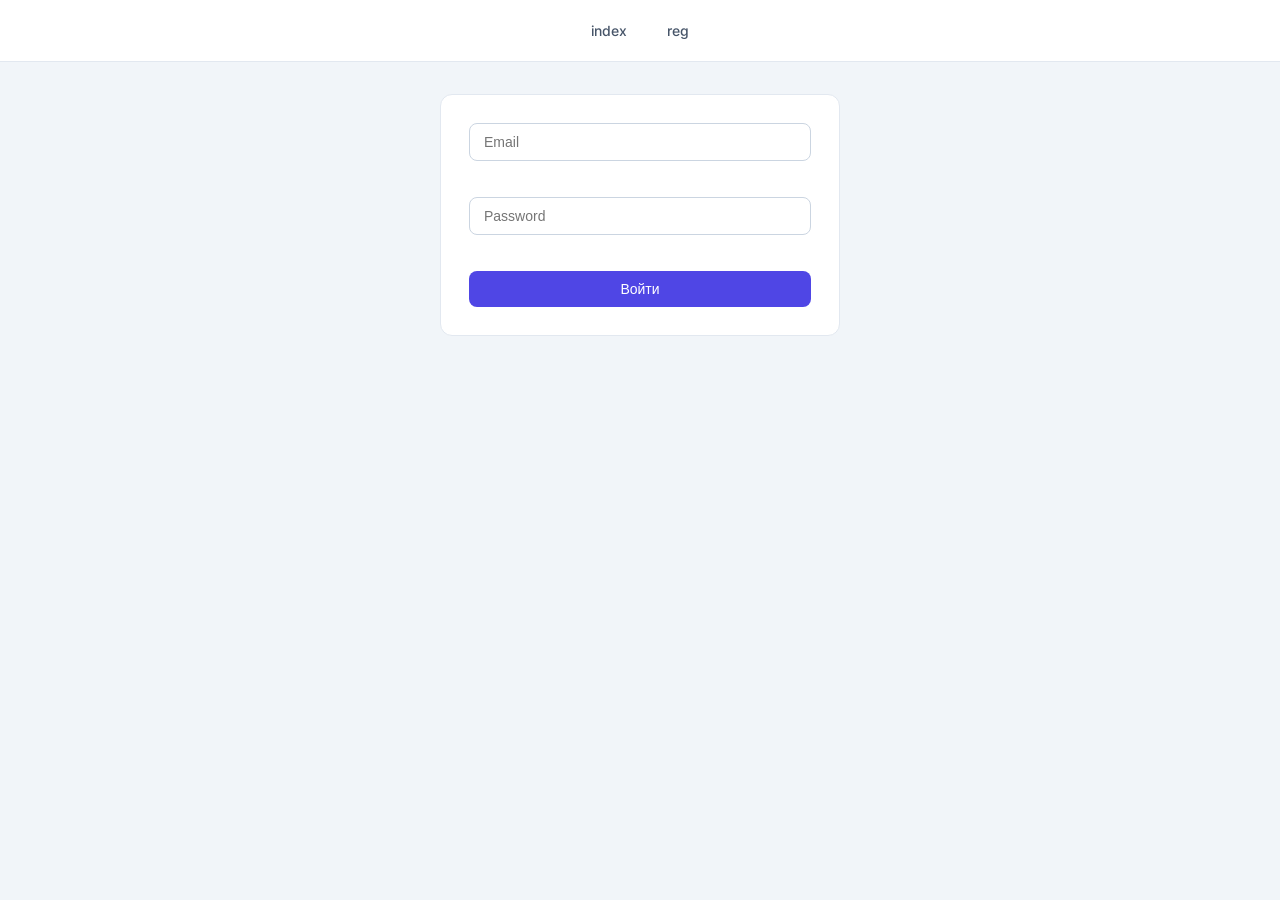
<file: login.html>
<!doctype html>
<html lang="ru">
<head>
    <meta charset="UTF-8">
    <meta name="viewport"
          content="width=device-width, user-scalable=no, initial-scale=1.0, maximum-scale=1.0, minimum-scale=1.0">
    <meta http-equiv="X-UA-Compatible" content="ie=edge">
    <title>Document</title>
    <link rel="stylesheet" href="src/assets/styles/style.css">
</head>
<body>
<header class="header">
    <nav class="nav">
        <a href="index.html">index</a>
        <a href="reg.html">reg</a>
    </nav>
</header>

<main class="main">
    <form id="login-form" class="form">
        <label class="text-field">
            <input type="text" class="text-field__input" name="email" placeholder="Email">
            <span class="text-field__error"></span>
        </label>
        <label class="text-field">
            <input type="password" class="text-field__input" name="password" placeholder="Password">
            <span class="text-field__error"></span>
        </label>
        <button type="submit" class="button">Войти</button>
    </form>
</main>

<div class="loader-wrapper">
    <img src="src/assets/icons/loader.svg" alt="" class="loader">
</div>

<script src="src/pages/login.js" type="module"></script>
<script>
    document.addEventListener('DOMContentLoaded', function() {
        var loader = document.querySelector('.loader-wrapper');
        if (loader) {
            loader.classList.add('loader-wrapper_stopped');
        }
    });
</script>
</body>
</html>
</file>
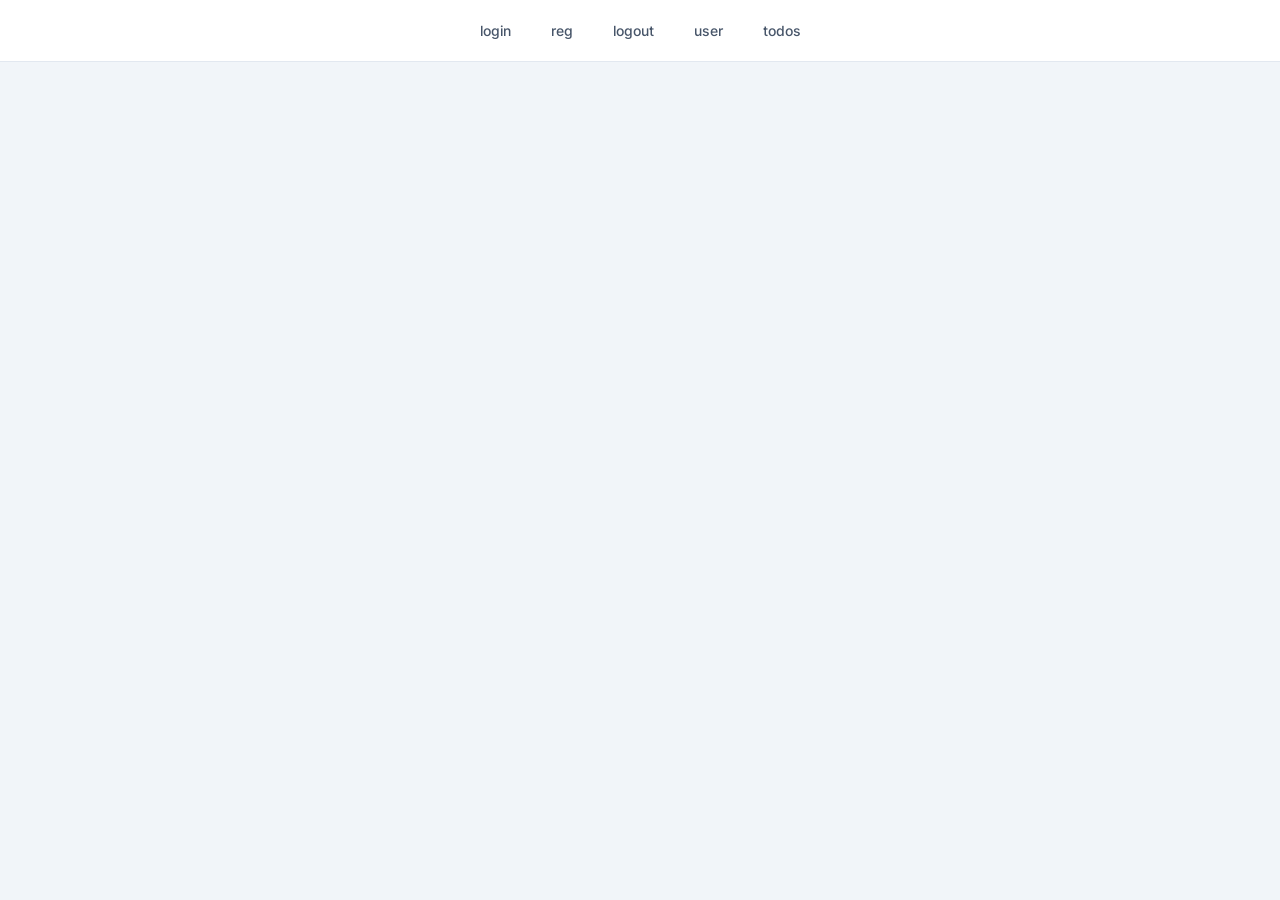
<file: logout.html>
<!doctype html>
<html lang="ru">
<head>
    <meta charset="UTF-8">
    <meta name="viewport"
          content="width=device-width, user-scalable=no, initial-scale=1.0, maximum-scale=1.0, minimum-scale=1.0">
    <meta http-equiv="X-UA-Compatible" content="ie=edge">
    <title>Document</title>
    <link rel="stylesheet" href="src/assets/styles/style.css">
</head>
<body>
<header class="header">
    <nav class="nav">
        <a href="index.html">index</a>
        <a href="login.html">login</a>
        <a href="reg.html">reg</a>
    </nav>
</header>

<main class="main">
</main>

<div class="loader-wrapper">
    <img src="src/assets/icons/loader.svg" alt="" class="loader">
</div>

<script src="src/pages/logout.js" type="module"></script>
<script>
    document.addEventListener('DOMContentLoaded', function() {
        var loader = document.querySelector('.loader-wrapper');
        if (loader) {
            loader.classList.add('loader-wrapper_stopped');
        }
    });
</script>
</body>
</html>
</file>
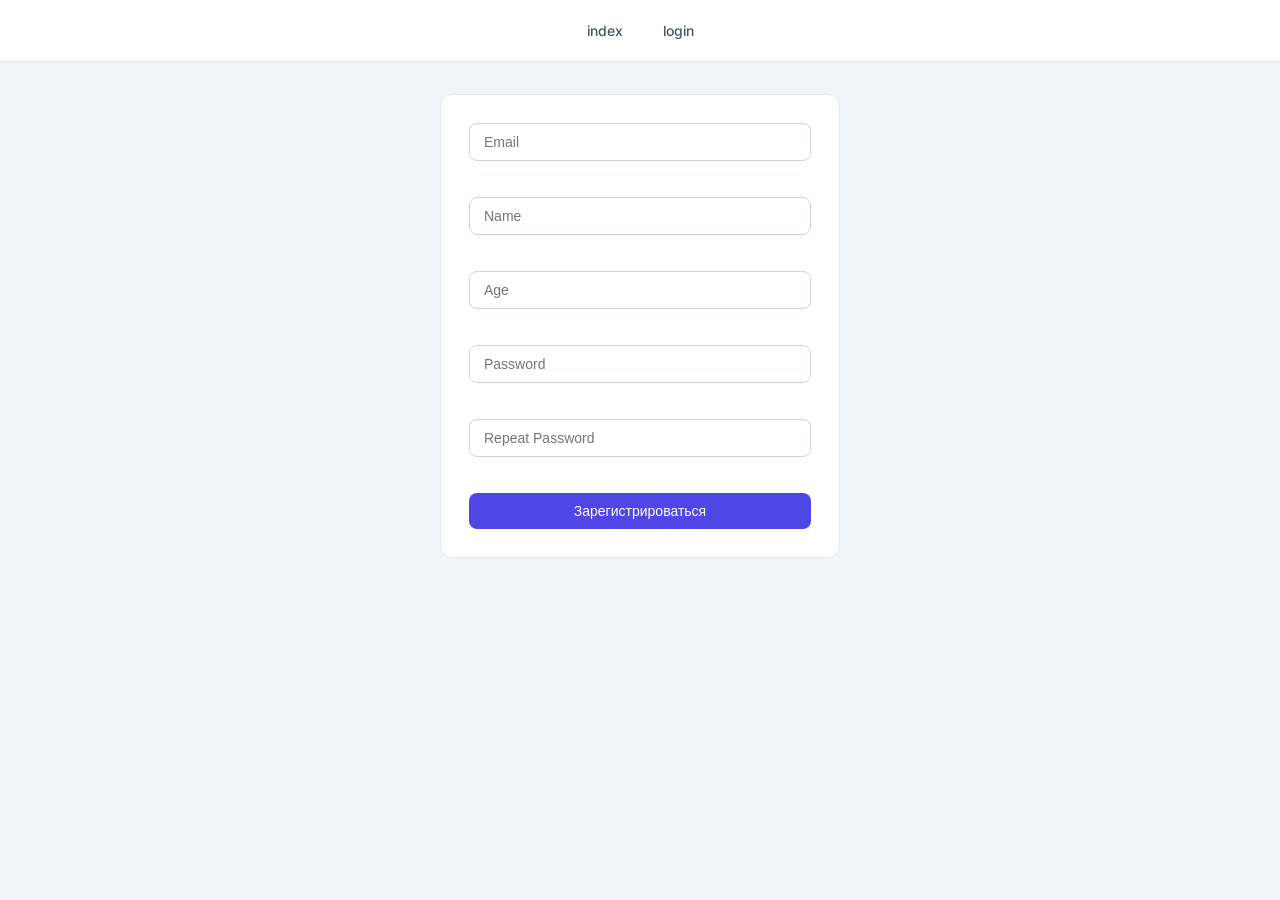
<file: reg.html>
<!doctype html>
<html lang="ru">
<head>
    <meta charset="UTF-8">
    <meta name="viewport"
          content="width=device-width, user-scalable=no, initial-scale=1.0, maximum-scale=1.0, minimum-scale=1.0">
    <meta http-equiv="X-UA-Compatible" content="ie=edge">
    <title>Document</title>
    <link rel="stylesheet" href="src/assets/styles/style.css">
</head>
<body>
<header class="header">
    <nav class="nav">
        <a href="index.html">index</a>
        <a href="login.html">login</a>
    </nav>
</header>

<main class="main">
    <form id="login-form" class="form">
        <label class="text-field">
            <input type="text" class="text-field__input" name="email" placeholder="Email">
            <span class="text-field__error"></span>
        </label>
        <label class="text-field">
            <input type="text" class="text-field__input" name="name" placeholder="Name">
            <span class="text-field__error"></span>
        </label>
        <label class="text-field">
            <input type="number" class="text-field__input" name="age" placeholder="Age">
            <span class="text-field__error"></span>
        </label>
        <label class="text-field">
            <input type="password" class="text-field__input" name="password" placeholder="Password">
            <span class="text-field__error"></span>
        </label>
        <label class="text-field">
            <input type="password" class="text-field__input" name="password-repeat" placeholder="Repeat Password">
            <span class="text-field__error"></span>
        </label>
        <button type="submit" class="button">Зарегистрироваться</button>
    </form>
</main>

<div class="loader-wrapper">
    <img src="src/assets/icons/loader.svg" alt="" class="loader">
</div>

<script src="src/pages/reg.js" type="module"></script>
<script>
    document.addEventListener('DOMContentLoaded', function() {
        var loader = document.querySelector('.loader-wrapper');
        if (loader) {
            loader.classList.add('loader-wrapper_stopped');
        }
    });
</script>
</body>
</html>
</file>
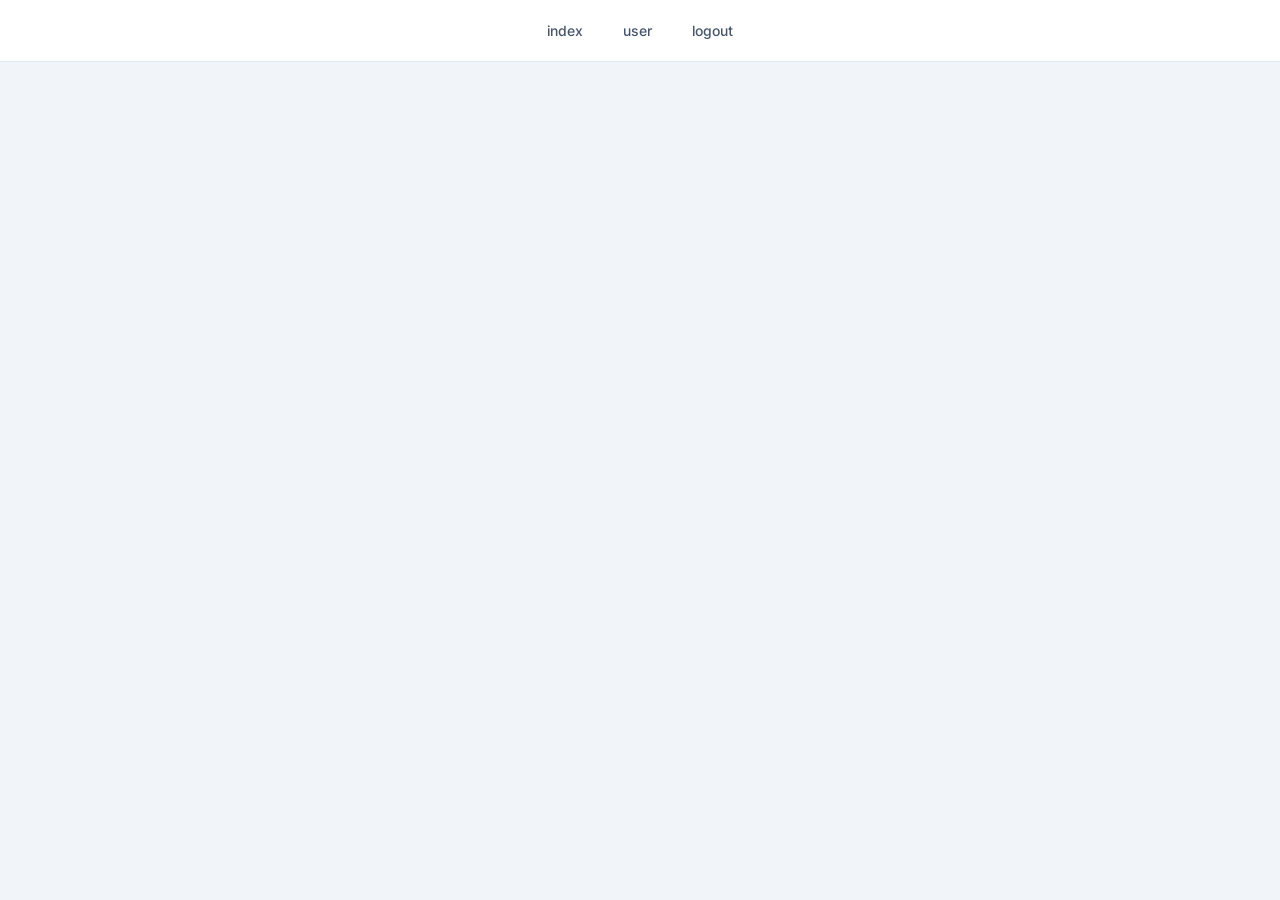
<file: todos.html>
<!doctype html>
<html lang="ru">
<head>
    <meta charset="UTF-8">
    <meta name="viewport"
          content="width=device-width, user-scalable=no, initial-scale=1.0, maximum-scale=1.0, minimum-scale=1.0">
    <meta http-equiv="X-UA-Compatible" content="ie=edge">
    <title>Document</title>
    <link rel="stylesheet" href="src/assets/styles/style.css">
</head>
<body>
<header class="header">
    <nav class="nav">
        <a href="index.html">index</a>
        <a href="user.html">user</a>
        <a href="logout.html">logout</a>
    </nav>
</header>

<main class="main">
</main>

<div class="loader-wrapper">
    <img src="src/assets/icons/loader.svg" alt="" class="loader">
</div>

<script src="src/pages/todos.js" type="module"></script>
<script>
    document.addEventListener('DOMContentLoaded', function() {
        var loader = document.querySelector('.loader-wrapper');
        if (loader) {
            loader.classList.add('loader-wrapper_stopped');
        }
    });
</script>
</body>
</html>
</file>
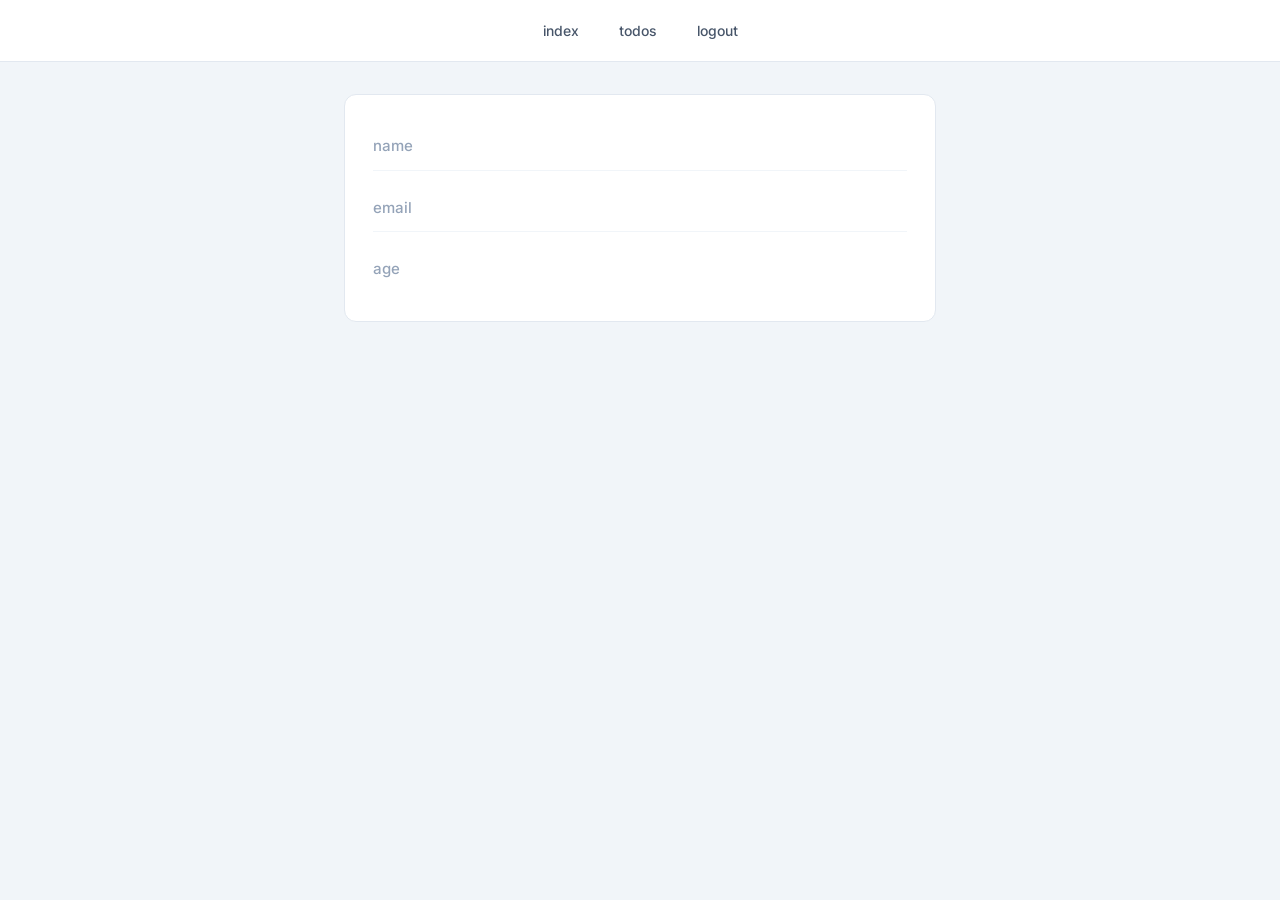
<file: user.html>
<!doctype html>
<html lang="ru">
<head>
    <meta charset="UTF-8">
    <meta name="viewport"
          content="width=device-width, user-scalable=no, initial-scale=1.0, maximum-scale=1.0, minimum-scale=1.0">
    <meta http-equiv="X-UA-Compatible" content="ie=edge">
    <title>Document</title>
    <link rel="stylesheet" href="src/assets/styles/style.css">
</head>
<body>
<header class="header">
    <nav class="nav">
        <a href="index.html">index</a>
        <a href="todos.html">todos</a>
        <a href="logout.html">logout</a>
    </nav>
</header>

<main class="main">
    <div class="user-info" id="user-info">
        <div class="user-info__item">
            <span>name</span>
            <span data-user-name></span>
        </div>
        <div class="user-info__item">
            <span>email</span>
            <span data-user-email></span>
        </div>
        <div class="user-info__item">
            <span>age</span>
            <span data-user-age></span>
        </div>
    </div>
</main>

<div class="loader-wrapper">
    <img src="src/assets/icons/loader.svg" alt="" class="loader">
</div>

<script src="src/pages/user.js" type="module"></script>
<script>
    document.addEventListener('DOMContentLoaded', function() {
        var loader = document.querySelector('.loader-wrapper');
        if (loader) {
            loader.classList.add('loader-wrapper_stopped');
        }
    });
</script>
</body>
</html>
</file>
<file: src/assets/styles/style.css>
@import "./global.css";
@import "./fonts.css";
@import "./header.css";
@import "./main.css";
@import "./loader.css";
@import "./form.css";
@import "./text-field.css";
@import "./button.css";
*,
*::before,
*::after {
    box-sizing: border-box;
    margin: 0;
    padding: 0;
}

body {
    font-family: 'Inter', 'Segoe UI', Arial, sans-serif;
    background: #f1f5f9;
    color: #1e293b;
    min-height: 100vh;
    line-height: 1.5;
}

/* хедер и навигация */
.header {
    background: #fff;
    border-bottom: 1px solid #e2e8f0;
    padding: 0 24px;
    position: sticky;
    top: 0;
    z-index: 10;
}

.nav {
    max-width: 960px;
    margin: 0 auto;
    display: flex;
    gap: 8px;
    padding: 12px 0;
}

.nav a {
    text-decoration: none;
    color: #475569;
    padding: 8px 16px;
    border-radius: 6px;
    font-size: 14px;
    font-weight: 500;
    transition: all 0.2s;
}

.nav a:hover {
    background: #f1f5f9;
    color: #4f46e5;
}

/* основной контент */
.main {
    max-width: 640px;
    margin: 32px auto;
    padding: 0 24px;
}

/* формы */
.form {
    background: #fff;
    padding: 28px;
    border-radius: 12px;
    border: 1px solid #e2e8f0;
    display: flex;
    flex-direction: column;
    gap: 16px;
}

.text-field {
    display: flex;
    flex-direction: column;
    gap: 4px;
}

.text-field__input {
    padding: 10px 14px;
    border: 1px solid #cbd5e1;
    border-radius: 8px;
    font-size: 14px;
    outline: none;
    transition: border-color 0.2s;
}

.text-field__input:focus {
    border-color: #4f46e5;
    box-shadow: 0 0 0 3px rgba(79, 70, 229, 0.1);
}

.text-field__error {
    font-size: 12px;
    color: #dc2626;
    min-height: 16px;
}

/* кнопки */
.button {
    padding: 10px 20px;
    background: #4f46e5;
    color: #fff;
    border: none;
    border-radius: 8px;
    font-size: 14px;
    font-weight: 500;
    cursor: pointer;
    transition: background 0.2s;
}

.button:hover {
    background: #4338ca;
}

.button:active {
    transform: scale(0.98);
}

/* профиль */
.user-info {
    background: #fff;
    padding: 28px;
    border-radius: 12px;
    border: 1px solid #e2e8f0;
    display: flex;
    flex-direction: column;
    gap: 14px;
}

.user-info__item {
    display: flex;
    justify-content: space-between;
    padding: 12px 0;
    border-bottom: 1px solid #f1f5f9;
    font-size: 15px;
}

.user-info__item:last-child {
    border-bottom: none;
}

.user-info__item span:first-child {
    color: #94a3b8;
    font-weight: 500;
}

/* todos */
#add-todo-form {
    display: flex;
    gap: 10px;
    align-items: flex-start;
    margin-bottom: 24px;
}

#add-todo-form .text-field {
    flex: 1;
    margin-bottom: 0;
}

#add-todo-form .button {
    white-space: nowrap;
    height: 42px;
    padding: 0 20px;
}

.todo-item {
    display: flex;
    align-items: center;
    gap: 12px;
    padding: 14px 16px;
    background: #fff;
    border: 1px solid #e2e8f0;
    border-radius: 10px;
    margin-bottom: 8px;
    transition: box-shadow 0.2s;
}

.todo-item:hover {
    box-shadow: 0 2px 12px rgba(0, 0, 0, 0.05);
}

.todo-checkbox {
    width: 18px;
    height: 18px;
    cursor: pointer;
    accent-color: #4f46e5;
    flex-shrink: 0;
}

.todo-description {
    flex: 1;
    font-size: 15px;
    color: #1e293b;
    word-break: break-word;
}

.todo-delete {
    flex-shrink: 0;
    padding: 6px 14px;
    font-size: 13px;
    background: #fee2e2;
    color: #dc2626;
    border: none;
    border-radius: 6px;
    cursor: pointer;
    transition: background 0.2s;
}

.todo-delete:hover {
    background: #fecaca;
}

#todos-list p {
    text-align: center;
    color: #94a3b8;
    padding: 40px 0;
    font-size: 15px;
}

/* лоадер */
.loader-wrapper {
    position: fixed;
    top: 0;
    left: 0;
    right: 0;
    bottom: 0;
    display: flex;
    align-items: center;
    justify-content: center;
    background: rgba(255, 255, 255, 0.7);
    z-index: 100;
    backdrop-filter: blur(2px);
}

.loader-wrapper_stopped {
    display: none;
}

.loader {
    width: 40px;
    height: 40px;
    animation: loading 0.8s linear infinite;
}

@keyframes loading {
    from {
        transform: rotate(0deg);
    }
    to {
        transform: rotate(360deg);
    }
}
</file>
